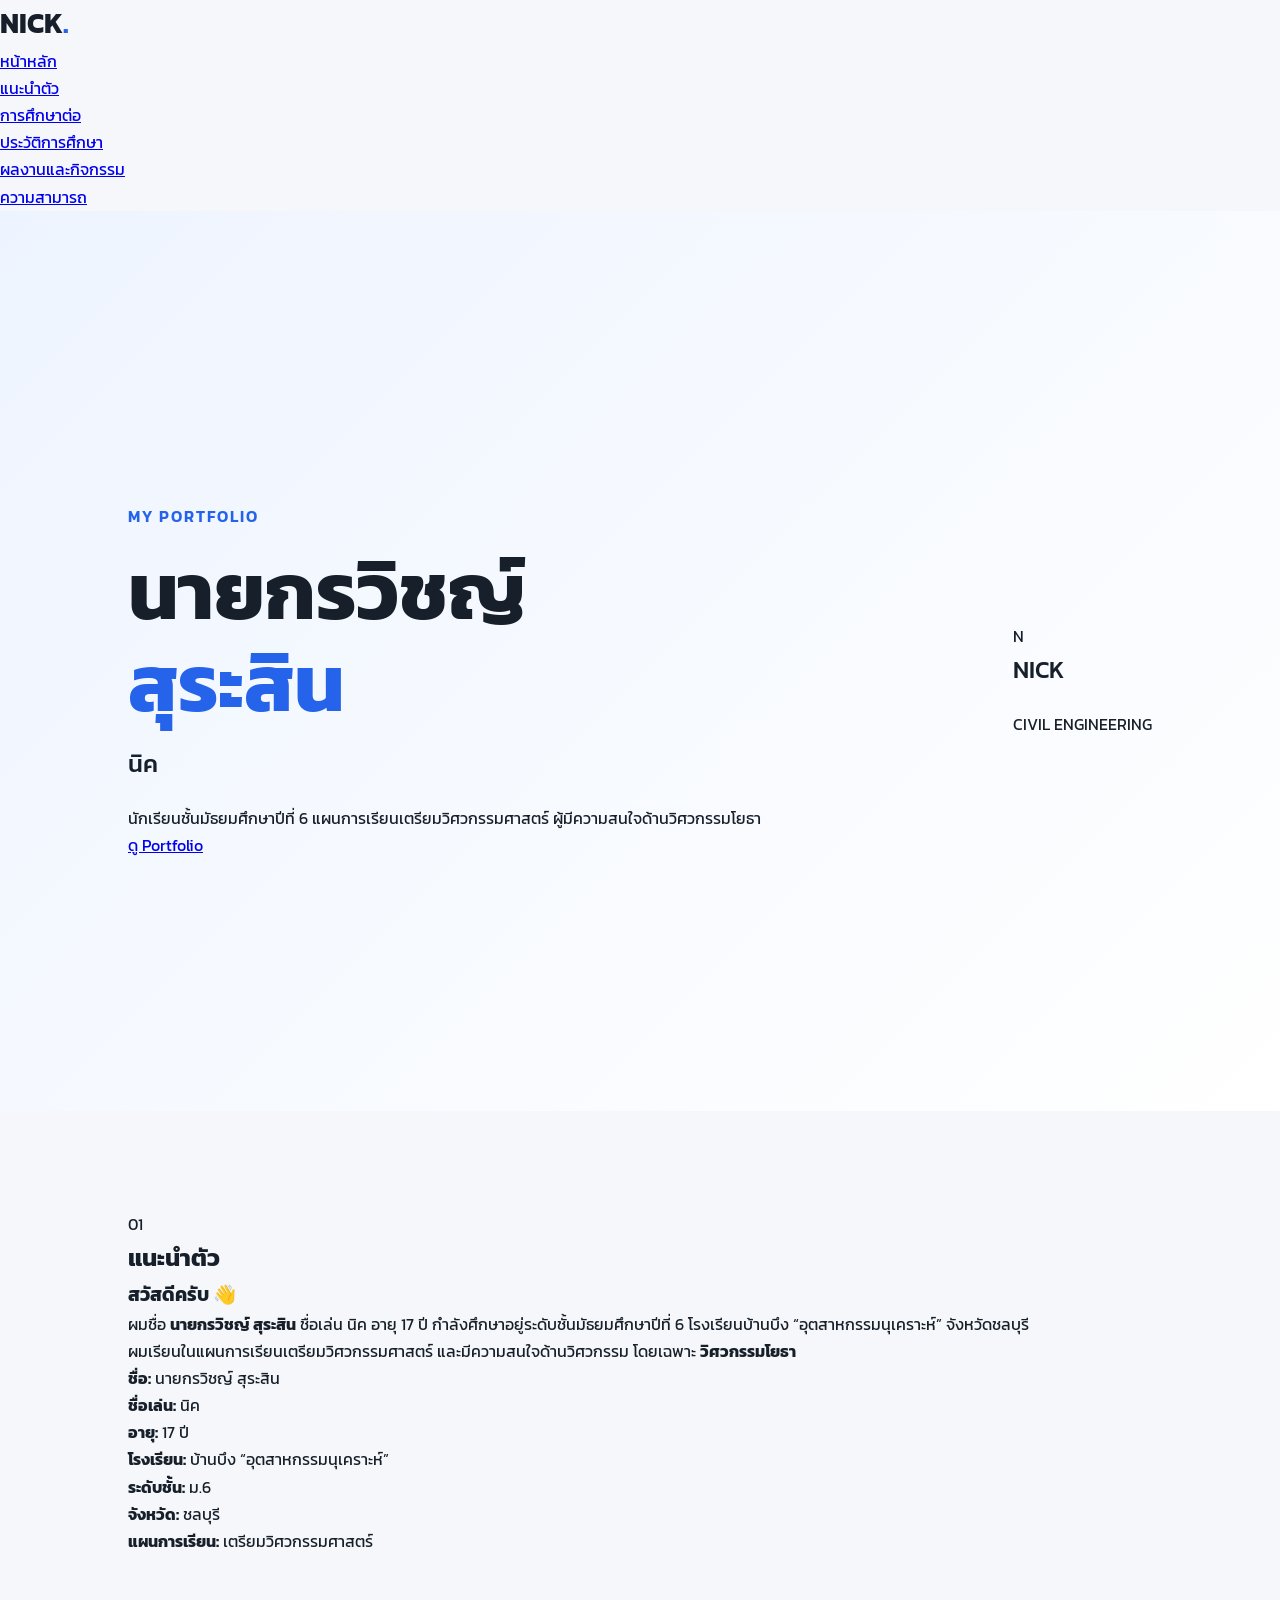
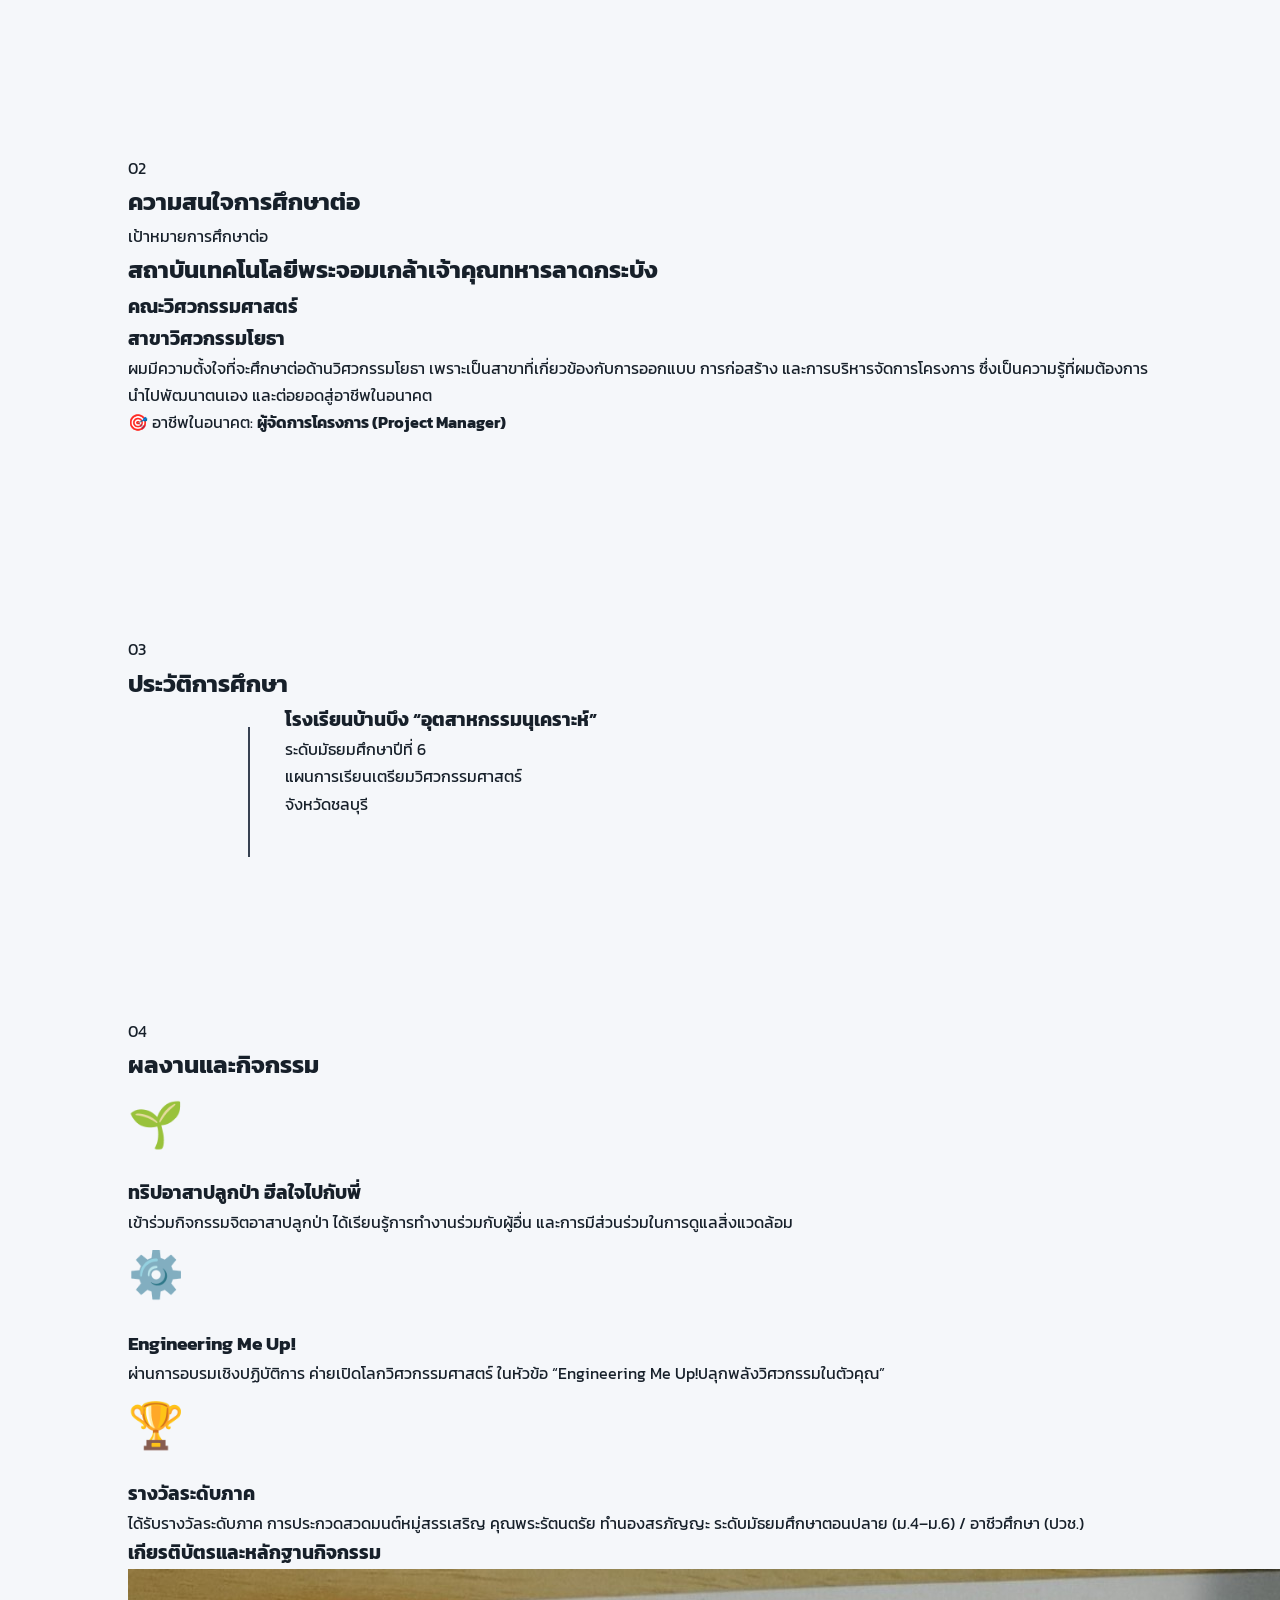
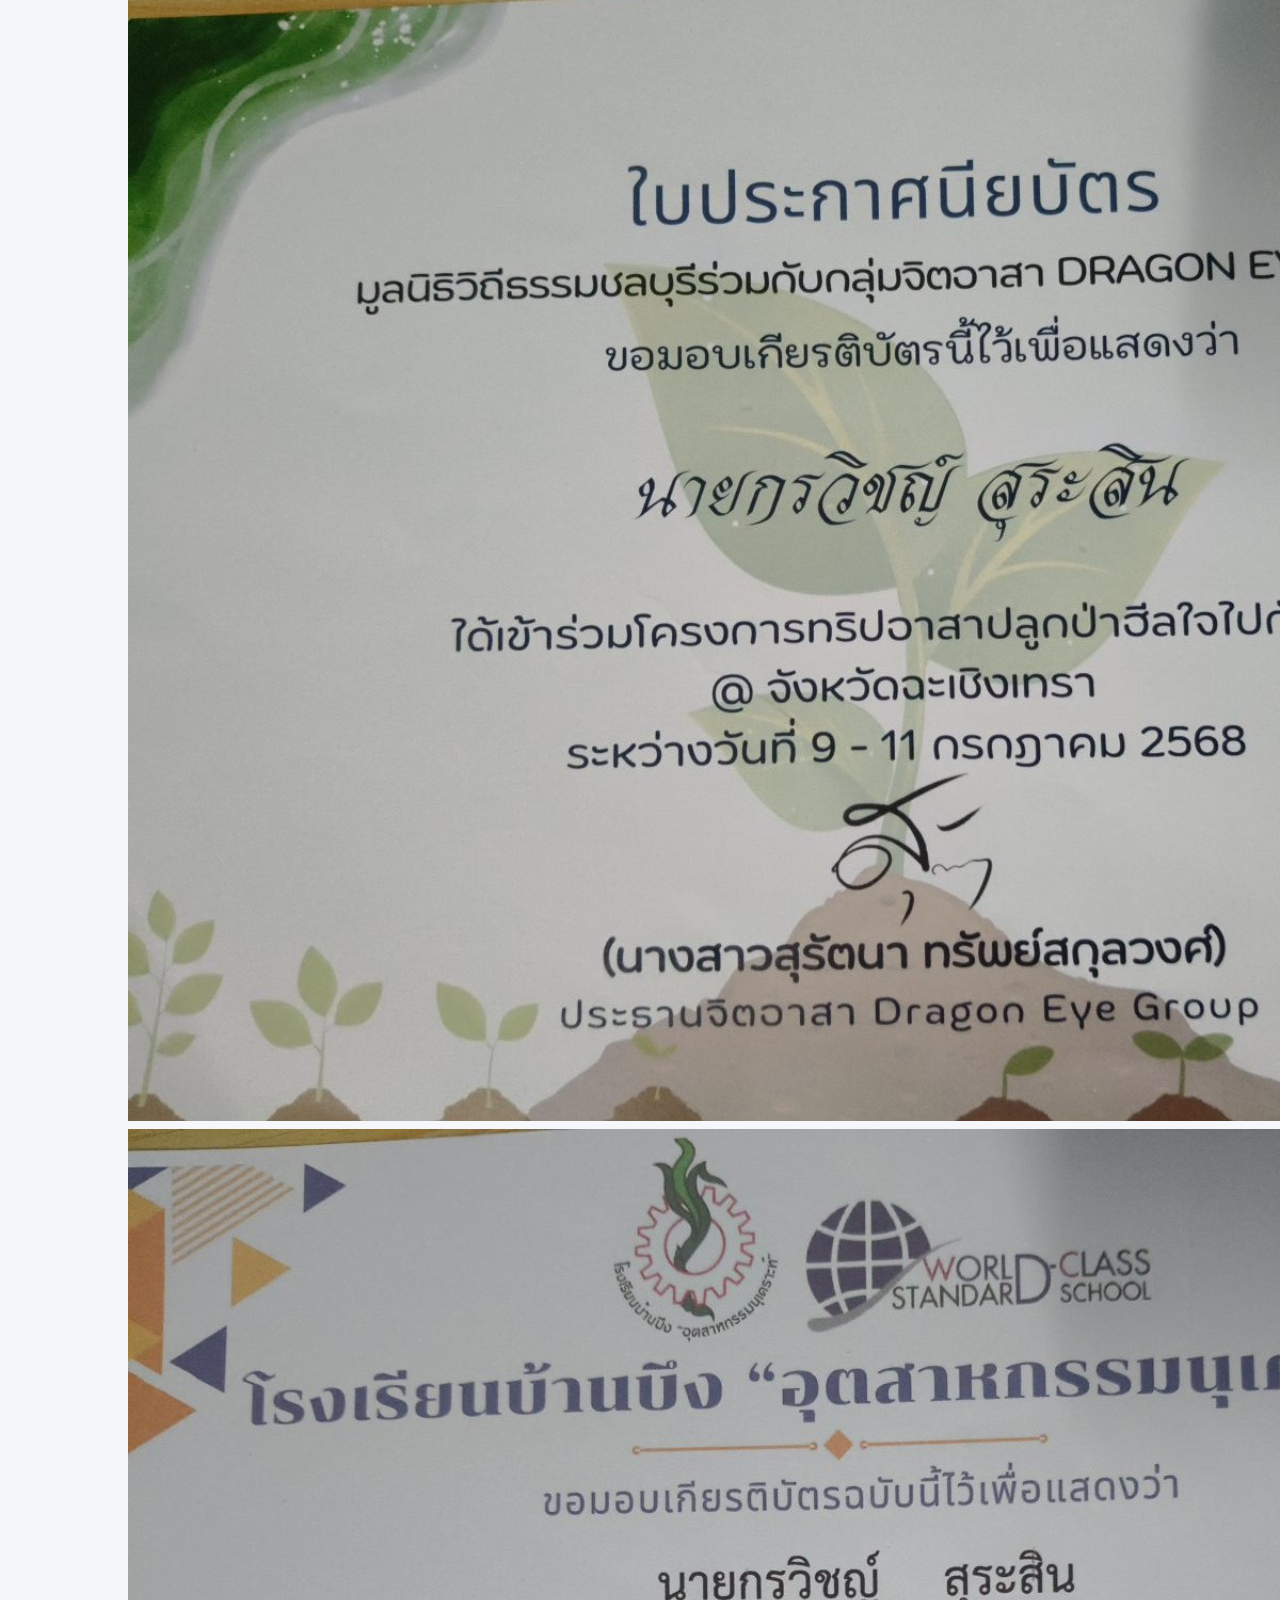
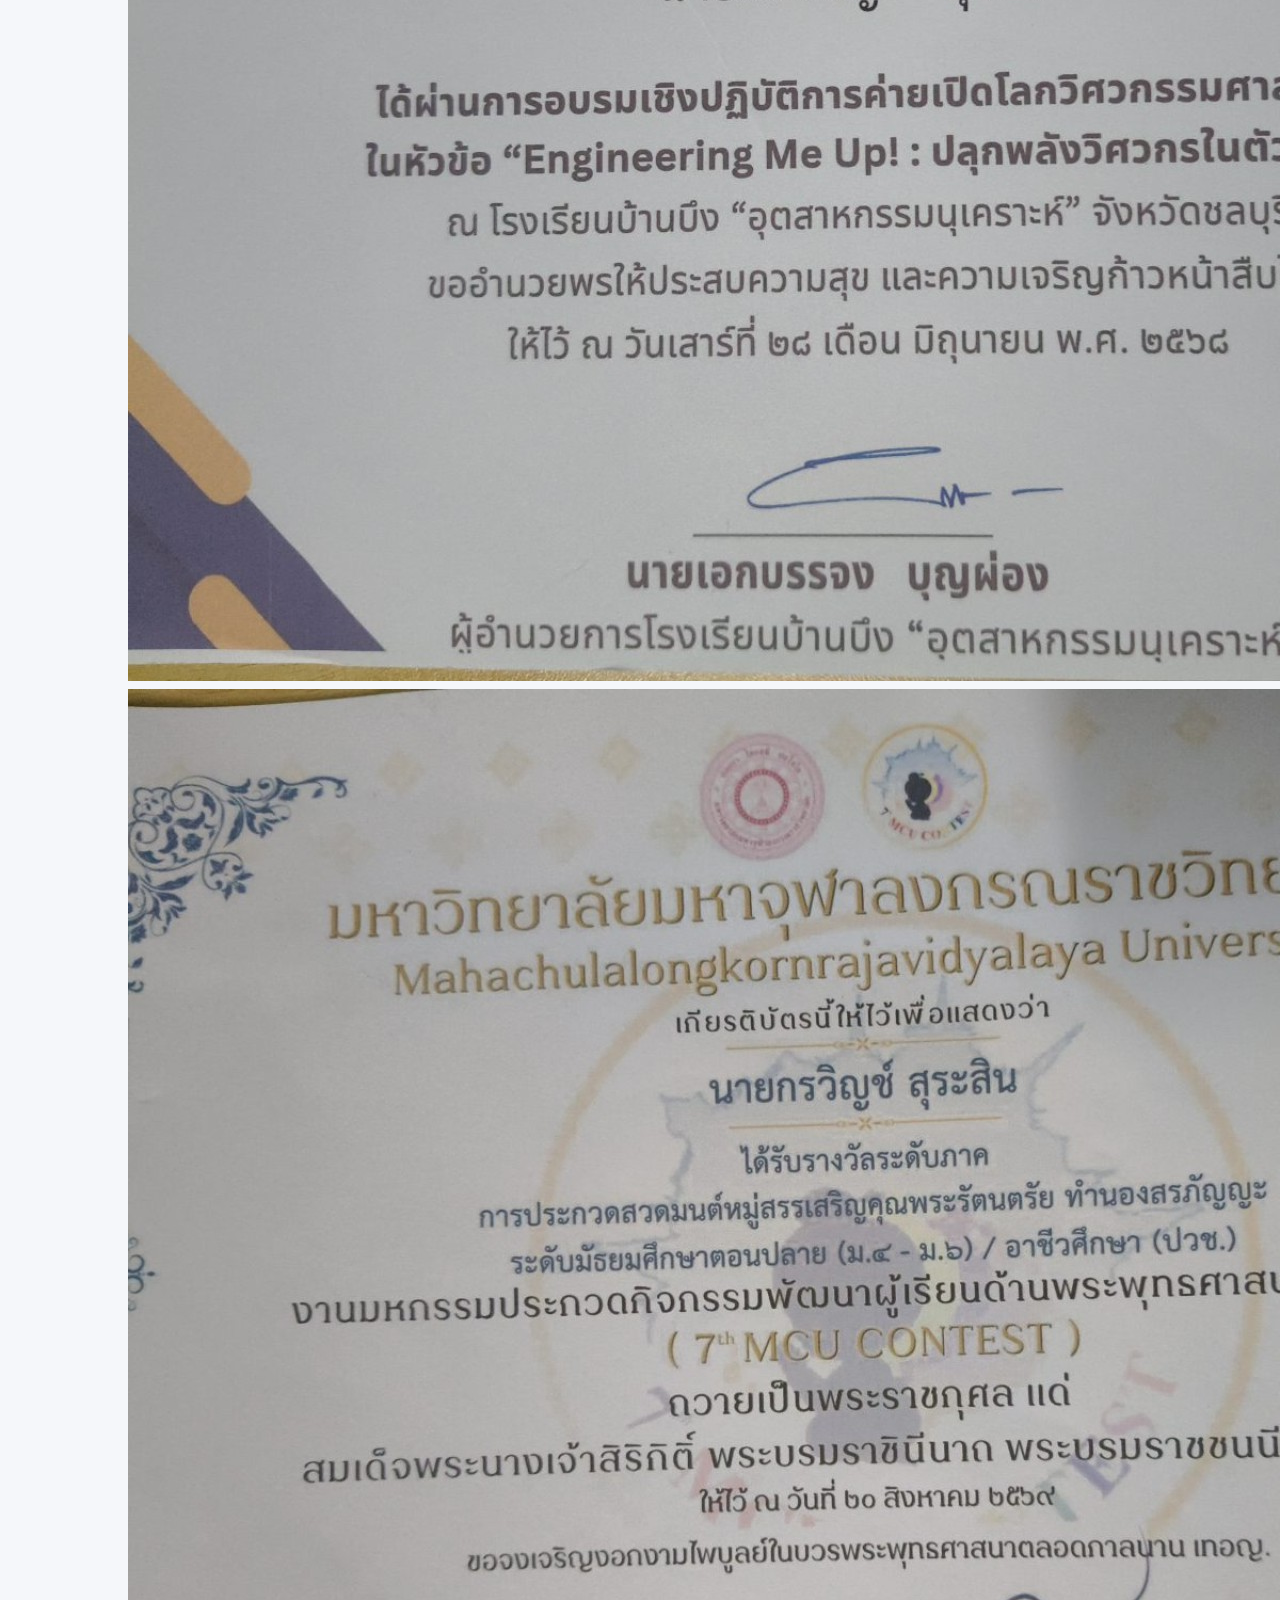
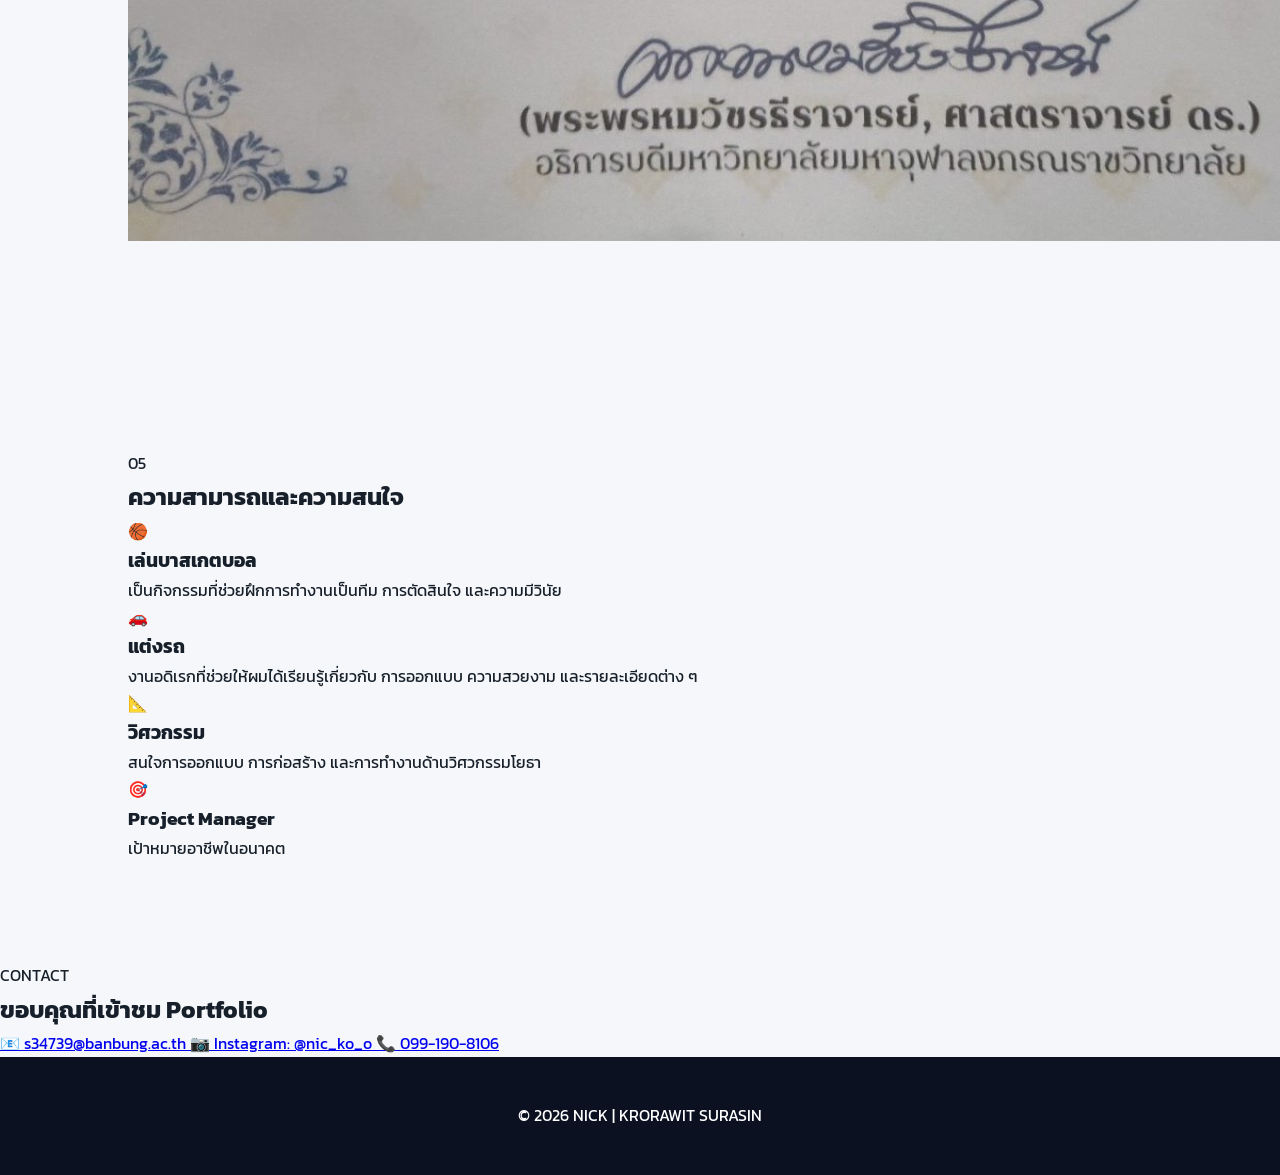
<file: index.html>
<!DOCTYPE html>
<html lang="th">
<head>
    <meta charset="UTF-8">
    <meta name="viewport" content="width=device-width, initial-scale=1.0">

    <title>Portfolio | กรวิชญ์ สุระสิน</title>

    <link rel="stylesheet" href="style.css">

    <link href="https://fonts.googleapis.com/css2?family=Kanit:wght@300;400;500;600;700&display=swap" rel="stylesheet">
</head>

<body>

<!-- ================= NAVBAR ================= -->

<header>
    <nav>
        <div class="logo">NICK<span>.</span></div>

        <ul>
            <li><a href="#home">หน้าหลัก</a></li>
            <li><a href="#about">แนะนำตัว</a></li>
            <li><a href="#study">การศึกษาต่อ</a></li>
            <li><a href="#education">ประวัติการศึกษา</a></li>
            <li><a href="#activity">ผลงานและกิจกรรม</a></li>
            <li><a href="#skills">ความสามารถ</a></li>
        </ul>
    </nav>
</header>


<!-- ================= HOME ================= -->

<section id="home" class="hero">

    <div class="hero-text">

        <p class="small-title">MY PORTFOLIO</p>

        <h1>
            นายกรวิชญ์<br>
            <span>สุระสิน</span>
        </h1>

        <h2>นิค</h2>

        <p>
            นักเรียนชั้นมัธยมศึกษาปีที่ 6
            แผนการเรียนเตรียมวิศวกรรมศาสตร์
            ผู้มีความสนใจด้านวิศวกรรมโยธา
        </p>

        <a href="#about" class="button">
            ดู Portfolio
        </a>

    </div>

    <div class="profile-card">

        <div class="circle">
            N
        </div>

        <h2>NICK</h2>

        <p>CIVIL ENGINEERING</p>

    </div>

</section>


<!-- ================= ABOUT ================= -->

<section id="about" class="section">

    <div class="title">
        <span>01</span>
        <h2>แนะนำตัว</h2>
    </div>

    <div class="about">

        <div>
            <h3>สวัสดีครับ 👋</h3>

            <p>
                ผมชื่อ <b>นายกรวิชญ์ สุระสิน</b>
                ชื่อเล่น นิค อายุ 17 ปี
                กำลังศึกษาอยู่ระดับชั้นมัธยมศึกษาปีที่ 6
                โรงเรียนบ้านบึง “อุตสาหกรรมนุเคราะห์”
                จังหวัดชลบุรี
            </p>

            <p>
                ผมเรียนในแผนการเรียนเตรียมวิศวกรรมศาสตร์
                และมีความสนใจด้านวิศวกรรม โดยเฉพาะ
                <b>วิศวกรรมโยธา</b>
            </p>

        </div>


        <div class="info">

            <p><b>ชื่อ:</b> นายกรวิชญ์ สุระสิน</p>
            <p><b>ชื่อเล่น:</b> นิค</p>
            <p><b>อายุ:</b> 17 ปี</p>
            <p><b>โรงเรียน:</b> บ้านบึง “อุตสาหกรรมนุเคราะห์”</p>
            <p><b>ระดับชั้น:</b> ม.6</p>
            <p><b>จังหวัด:</b> ชลบุรี</p>
            <p><b>แผนการเรียน:</b> เตรียมวิศวกรรมศาสตร์</p>

        </div>

    </div>

</section>


<!-- ================= STUDY ================= -->

<section id="study" class="section dark">

    <div class="title">
        <span>02</span>
        <h2>ความสนใจการศึกษาต่อ</h2>
    </div>

    <div class="study-card">

        <p>เป้าหมายการศึกษาต่อ</p>

        <h2>สถาบันเทคโนโลยีพระจอมเกล้าเจ้าคุณทหารลาดกระบัง</h2>

        <h3>
            คณะวิศวกรรมศาสตร์
        </h3>

        <h3>
            สาขาวิศวกรรมโยธา
        </h3>

        <p>
            ผมมีความตั้งใจที่จะศึกษาต่อด้านวิศวกรรมโยธา
            เพราะเป็นสาขาที่เกี่ยวข้องกับการออกแบบ
            การก่อสร้าง และการบริหารจัดการโครงการ
            ซึ่งเป็นความรู้ที่ผมต้องการนำไปพัฒนาตนเอง
            และต่อยอดสู่อาชีพในอนาคต
        </p>

        <div class="career">
            🎯 อาชีพในอนาคต:
            <b>ผู้จัดการโครงการ (Project Manager)</b>
        </div>

    </div>

</section>


<!-- ================= EDUCATION ================= -->

<section id="education" class="section">

    <div class="title">
        <span>03</span>
        <h2>ประวัติการศึกษา</h2>
    </div>

    <div class="timeline">

        <div class="timeline-item">

            <div class="dot"></div>

            <h3>
                โรงเรียนบ้านบึง
                “อุตสาหกรรมนุเคราะห์”
            </h3>

            <p>
                ระดับมัธยมศึกษาปีที่ 6
            </p>

            <p>
                แผนการเรียนเตรียมวิศวกรรมศาสตร์
            </p>

            <span>
                จังหวัดชลบุรี
            </span>

        </div>

    </div>

</section>


<!-- ================= ACTIVITIES ================= -->

<section id="activity" class="section">

    <div class="title">
        <span>04</span>
        <h2>ผลงานและกิจกรรม</h2>
    </div>


    <div class="activity-container">


        <div class="activity">

            <div class="icon">
                🌱
            </div>

            <h3>
                ทริปอาสาปลูกป่า
                ฮีลใจไปกับพี่
            </h3>

            <p>
                เข้าร่วมกิจกรรมจิตอาสาปลูกป่า
                ได้เรียนรู้การทำงานร่วมกับผู้อื่น
                และการมีส่วนร่วมในการดูแลสิ่งแวดล้อม
            </p>

        </div>



        <div class="activity">

            <div class="icon">
                ⚙️
            </div>

            <h3>
                Engineering Me Up!
            </h3>

            <p>
                ผ่านการอบรมเชิงปฏิบัติการ
                ค่ายเปิดโลกวิศวกรรมศาสตร์
                ในหัวข้อ
                “Engineering Me Up!ปลุกพลังวิศวกรรมในตัวคุณ”
            </p>

        </div>



        <div class="activity">

            <div class="icon">
                🏆
            </div>

            <h3>
                รางวัลระดับภาค
            </h3>

            <p>
                ได้รับรางวัลระดับภาค
                การประกวดสวดมนต์หมู่สรรเสริญ
                คุณพระรัตนตรัย ทำนองสรภัญญะ
                ระดับมัธยมศึกษาตอนปลาย
                (ม.4–ม.6) / อาชีวศึกษา (ปวช.)
            </p>

        </div>

    </div>


    <!-- ใส่รูปเกียรติบัตร -->

    <h3 class="certificate-title">
        เกียรติบัตรและหลักฐานกิจกรรม
    </h3>

    <div class="certificates">

        <img src="file_00000000508c820b8cf918c18e7bc7d3.jpg">

        <img src="file_0000000071f0820b8a24c8f9eb581908.jpg">

        <img src="file_0000000091c481fa92bce28ade1586ae.jpg">

    </div>

</section>


<!-- ================= SKILLS ================= -->

<section id="skills" class="section dark">

    <div class="title">
        <span>05</span>
        <h2>ความสามารถและความสนใจ</h2>
    </div>


    <div class="skills">


        <div class="skill">

            <div>🏀</div>

            <h3>
                เล่นบาสเกตบอล
            </h3>

            <p>
                เป็นกิจกรรมที่ช่วยฝึกการทำงานเป็นทีม
                    การตัดสินใจ และความมีวินัย
            </p>

        </div>



        <div class="skill">

            <div>🚗</div>

            <h3>
                แต่งรถ
            </h3>

            <p>
                งานอดิเรกที่ช่วยให้ผมได้เรียนรู้เกี่ยวกับ
                    การออกแบบ ความสวยงาม และรายละเอียดต่าง ๆ
            </p>

        </div>



        <div class="skill">

            <div>📐</div>

            <h3>
                วิศวกรรม
            </h3>

            <p>
                สนใจการออกแบบ การก่อสร้าง
                    และการทำงานด้านวิศวกรรมโยธา
            </p>

        </div>



        <div class="skill">

            <div>🎯</div>

            <h3>
                Project Manager
            </h3>

            <p>
                เป้าหมายอาชีพในอนาคต
            </p>

        </div>

    </div>

</section>


<!-- ================= CONTACT ================= -->

<section class="contact">

    <p>CONTACT</p>

    <h2>
        ขอบคุณที่เข้าชม Portfolio
    </h2>

    <div class="contact-info">

        <a href="mailto:s34739@banbung.ac.th">
            📧 s34739@banbung.ac.th
        </a>

        <a href="https://instagram.com/nic_ko_o"
           target="_blank">
            📷 Instagram: @nic_ko_o
        </a>

        <a href="tel:0991908106">
            📞 099-190-8106
        </a>

    </div>

</section>


<footer>

    © 2026 NICK | KRORAWIT SURASIN

</footer>


</body>
    </html>
</file>
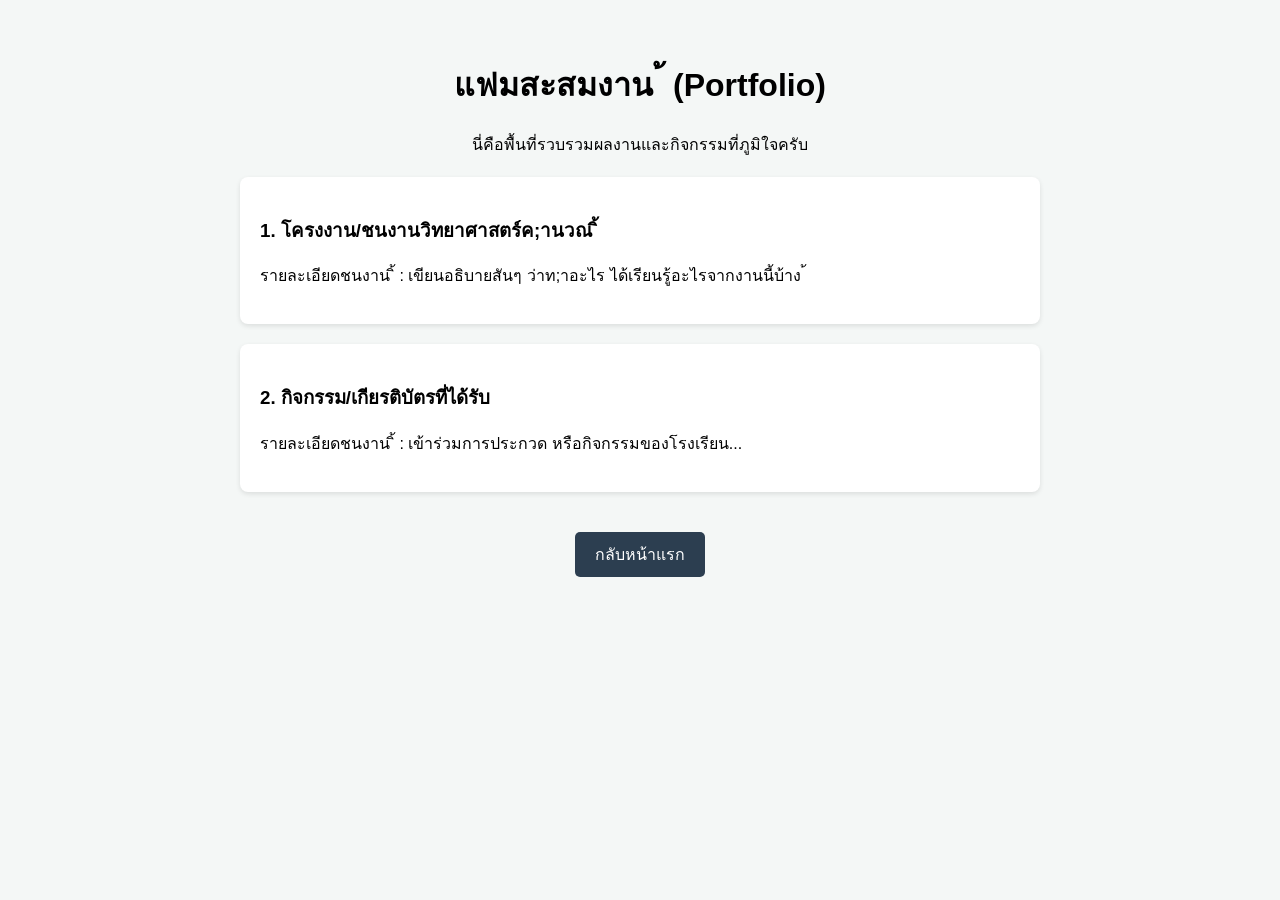
<file: Portfolio.html>
<!DOCTYPE html>
<html lang="th">
<head>
<meta charset="UTF-8">
<meta viewport="width=device-width, initial-scale=1.0">
<title>แฟมสะสมงานของฉัน ้ </title>
<style>
body { font-family: sans-serif; background-color: #f4f7f6; text-align: center;
padding: 30px; }
.container { max-width: 800px; margin: 0 auto; }
.project-card { background: white; padding: 20px; margin: 20px 0; border-radius:
8px; box-shadow: 0 2px 5px rgba(0,0,0,0.1); text-align: left; }
.btn { display: inline-block; background: #2c3e50; color: white; padding: 10px
20px; text-decoration: none; border-radius: 5px; margin-top: 20px; }
</style>
</head>
<body>
<div class="container">
<h1> แฟมสะสมงาน ้ (Portfolio)</h1>
<p>นี่คือพื้นที่รวบรวมผลงานและกิจกรรมที่ภูมิใจครับ</p>
<!-- กล่องผลงานชนที่ ้ิ 1 -->
<div class="project-card">
<h3>1. โครงงาน/ชนงานวิทยาศาสตร์ค;านวณ ิ้ </h3>
<p>รายละเอียดชนงาน ิ้ : เขียนอธิบายสันๆ ว่าท;าอะไร ได้เรียนรู้อะไรจากงานนี้บ้าง ้ </p>
</div>
<!-- กล่องผลงานชนที่ ้ิ 2 -->
<div class="project-card">
<h3>2. กิจกรรม/เกียรติบัตรที่ได้รับ</h3>
<p>รายละเอียดชนงาน ิ้ : เข้าร่วมการประกวด หรือกิจกรรมของโรงเรียน...</p>
</div>
<!-- ปุ่มกดกลับหน้าแรก -->
<a href="index.html" class="btn"> กลับหน้าแรก</a>
</div>
</body>
</html>
</file>
<file: style.css>
* {
    margin: 0;
    padding: 0;
    box-sizing: border-box;
}

html {
    scroll-behavior: smooth;
}

body {
    font-family: "Kanit", sans-serif;
    background: #f5f7fa;
    color: #17202a;
    line-height: 1.7;
}

.navbar {
    position: fixed;
    top: 0;
    left: 0;
    width: 100%;
    height: 70px;

    display: flex;
    justify-content: space-between;
    align-items: center;

    padding: 0 8%;

    background: rgba(255, 255, 255, 0.95);
    backdrop-filter: blur(10px);

    z-index: 1000;
    border-bottom: 1px solid #e5e7eb;
}

.logo {
    font-size: 28px;
    font-weight: 700;
}

.logo span {
    color: #2563eb;
}

.nav-links {
    display: flex;
    gap: 25px;
}

.nav-links a {
    text-decoration: none;
    color: #17202a;
    font-weight: 400;
    transition: 0.3s;
}

.nav-links a:hover {
    color: #2563eb;
}


/* HERO */

.hero {
    min-height: 100vh;
    padding: 120px 10% 80px;

    display: flex;
    justify-content: space-between;
    align-items: center;
    gap: 60px;

    background:
        linear-gradient(
            135deg,
            #eef4ff,
            #ffffff
        );
}

.hero-text {
    max-width: 700px;
}

.small-title {
    color: #2563eb;
    font-weight: 600;
    letter-spacing: 2px;
}

.hero h1 {
    font-size: clamp(45px, 7vw, 80px);
    line-height: 1.15;
    margin: 15px 0;
}

.hero h1 span {
    color: #2563eb;
}

.hero h2 {
    font-size: 24px;
    font-weight: 500;
    margin-bottom: 20px;
}

.description {
    color: #5f6b7a;
    font-size: 18px;
    max-width: 650px;
}

.buttons {
    display: flex;
    gap: 15px;
    margin-top: 30px;
}

.btn {
    padding: 12px 25px;
    border-radius: 10px;
    text-decoration: none;
    transition: 0.3s;
}

.primary {
    background: #2563eb;
    color: white;
}

.primary:hover {
    background: #1d4ed8;
    transform: translateY(-3px);
}

.secondary {
    border: 2px solid #2563eb;
    color: #2563eb;
}

.secondary:hover {
    background: #2563eb;
    color: white;
}


/* PROFILE CARD */

.hero-card {
    width: 350px;
    padding: 45px 25px;

    background: white;
    border-radius: 25px;

    text-align: center;

    box-shadow: 0 20px 60px rgba(0, 0, 0, 0.1);
}

.profile-circle {
    width: 200px;
    height: 200px;

    margin: auto;
    margin-bottom: 25px;

    border-radius: 50%;

    display: flex;
    justify-content: center;
    align-items: center;

    background: #2563eb;
    color: white;

    font-size: 55px;
    font-weight: 700;
}

.hero-card h3 {
    font-size: 22px;
}

.hero-card p {
    color: #6b7280;
}


/* SECTION */

.section {
    padding: 100px 10%;
}

.section-title {
    text-align: center;
    margin-bottom: 55px;
}

.section-title p {
    color: #2563eb;
    font-weight: 600;
    letter-spacing: 2px;
}

.section-title h2 {
    font-size: 42px;
    margin-top: 5px;
}


/* ABOUT */

.about-grid {
    display: grid;
    grid-template-columns: 1.4fr 1fr;
    gap: 60px;
    align-items: start;
}

.about-text h3 {
    font-size: 30px;
    margin-bottom: 20px;
}

.about-text p {
    margin-bottom: 18px;
    color: #5f6b7a;
}

.info-card {
    background: white;
    border-radius: 20px;
    padding: 30px;

    box-shadow: 0 15px 40px rgba(0, 0, 0, 0.07);
}

.info-item {
    padding: 15px 0;
    border-bottom: 1px solid #e5e7eb;

    display: flex;
    flex-direction: column;
}

.info-item:last-child {
    border-bottom: none;
}

.info-item span {
    color: #6b7280;
    font-size: 14px;
}


/* DARK SECTION */

.dark-section {
    background: #111827;
    color: white;
}

.dark-section .section-title h2 {
    color: white;
}


/* TIMELINE */

.timeline {
    max-width: 800px;
    margin: auto;
}

.timeline-item {
    position: relative;
    padding-left: 45px;
}

.timeline-dot {
    position: absolute;

    left: 0;
    top: 5px;

    width: 18px;
    height: 18px;

    border-radius: 50%;
    background: #2563eb;
}

.timeline-item::before {
    content: "";

    position: absolute;

    left: 8px;
    top: 23px;

    width: 2px;
    height: 130px;

    background: #374151;
}

.timeline-content {
    padding-bottom: 60px;
}

.timeline-content .year {
    color: #60a5fa;
}

.timeline-content h3 {
    margin: 10px 0;
}


/* SKILLS */

.cards {
    display: grid;
    grid-template-columns: repeat(3, 1fr);
    gap: 25px;
}

.skill-card {
    background: white;
    padding: 35px;

    border-radius: 20px;

    box-shadow: 0 15px 40px rgba(0, 0, 0, 0.07);

    transition: 0.3s;
}

.skill-card:hover {
    transform: translateY(-8px);
}

.icon {
    font-size: 45px;
    margin-bottom: 15px;
}

.skill-card h3 {
    margin-bottom: 10px;
}

.skill-card p {
    color: #6b7280;
}


/* GOAL */

.goal-section {
    background: #eef4ff;
}

.goal-box {
    max-width: 850px;
    margin: auto;

    padding: 50px;

    background: white;
    border-radius: 25px;

    text-align: center;

    box-shadow: 0 15px 45px rgba(0, 0, 0, 0.08);
}

.goal-icon {
    font-size: 60px;
}

.goal-box h3 {
    font-size: 32px;
    margin: 15px 0;
}

.goal-box p {
    color: #5f6b7a;
    margin: 15px 0;
}


/* EMPTY */

.empty-box {
    max-width: 700px;
    margin: auto;

    text-align: center;

    padding: 50px;

    border: 2px dashed #374151;
    border-radius: 20px;
}

.empty-icon {
    font-size: 55px;
}

.empty-box h3 {
    margin: 15px 0;
}


/* CONTACT */

.contact-grid {
    display: grid;
    grid-template-columns: repeat(3, 1fr);
    gap: 25px;
}

.contact-card {
    background: white;

    padding: 35px;

    text-align: center;

    border-radius: 20px;

    box-shadow: 0 15px 40px rgba(0, 0, 0, 0.07);
}

.contact-card span {
    font-size: 40px;
}

.contact-card h3 {
    margin: 10px 0;
}

.contact-card p {
    color: #6b7280;
}


/* FOOTER */

footer {
    padding: 45px 10%;
    text-align: center;

    background: #0b1120;
    color: white;
}

footer h3 {
    font-size: 24px;
}

footer p {
    color: #9ca3af;
}

.copyright {
    margin-top: 15px;
    font-size: 13px;
}


/* MOBILE */

@media (max-width: 850px) {

    .navbar {
        padding: 0 5%;
    }

    .nav-links {
        display: none;
    }

    .hero {
        flex-direction: column;
        text-align: center;
        padding-top: 130px;
    }

    .description {
        margin: auto;
    }

    .buttons {
        justify-content: center;
    }

    .hero-card {
        width: 100%;
        max-width: 350px;
    }

    .about-grid {
        grid-template-columns: 1fr;
    }

    .cards {
        grid-template-columns: 1fr;
    }

    .contact-grid {
        grid-template-columns: 1fr;
    }

    .section-title h2 {
        font-size: 34px;
    }

    .section {
        padding: 75px 6%;
    }
  }
</file>
